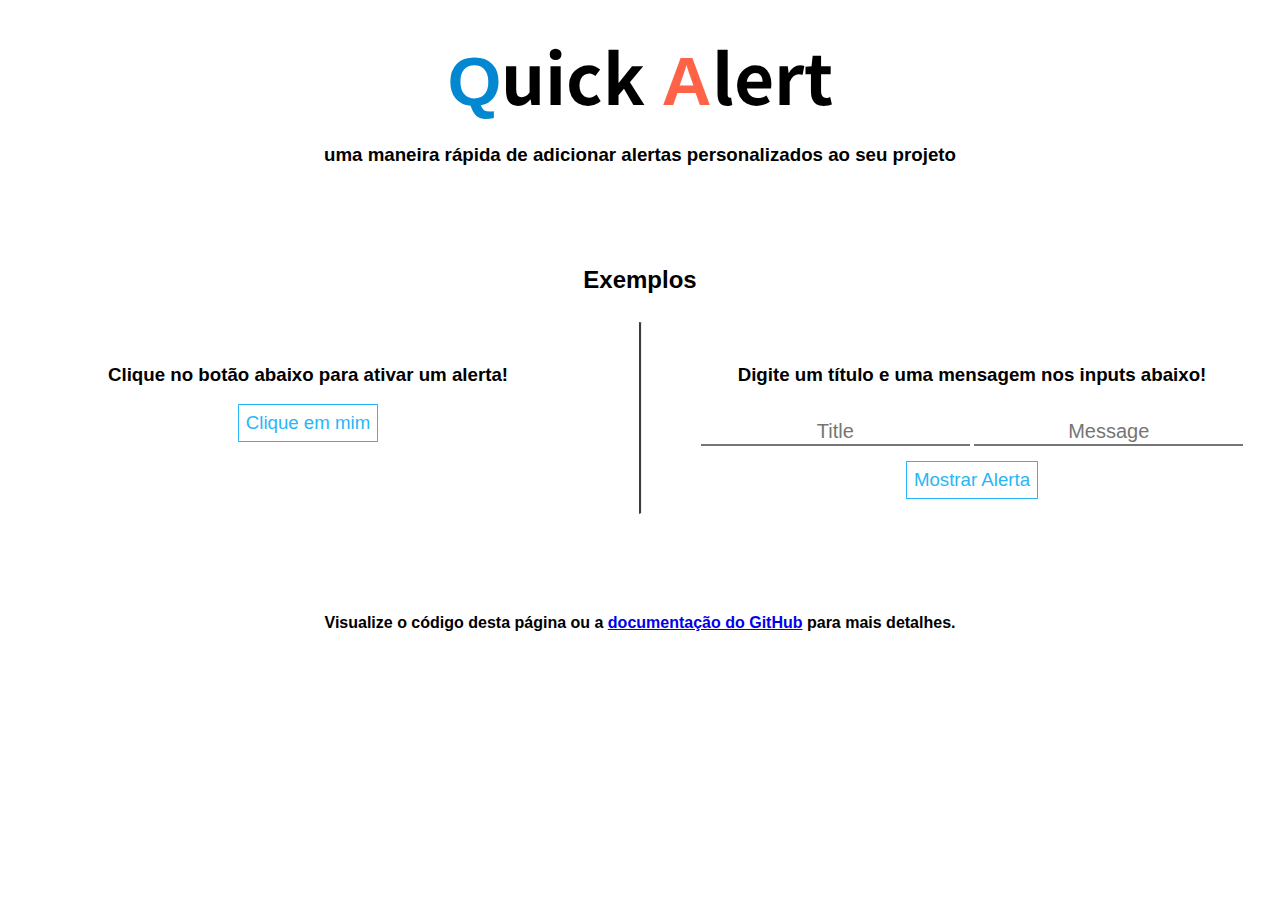
<file: demo/index.html>
<!DOCTYPE html>
<html lang="pt-BR">

<head>
    <meta name="viewport" content="width=device-width, initial-scale=1.0">
    <title>Quick Alert - demo</title>
    <script src="../quickalert.js"></script>
    <link rel="stylesheet" href="../quickalert.css">
    <link href="https://fonts.googleapis.com/css2?family=Noto+Sans+JP:wght@300&display=swap" rel="stylesheet">

    <style>
        * {
            font-family: arial;
        }

        #container {
            display: flex;
            justify-content: space-around;
        }

        .demo {
            height: 250px;
            text-align: center;
            width: 600px;
        }

        .btn {
            border-style: solid;
            border-width: 1px;
            border-radius: 0px;
            outline: 0;
            background-color: transparent;
            padding: 7px;
            font-size: 14pt;
            border-color: #29b6f6;
            color: #29b6f6;
            transition: all .2s;
        }

        .btn:hover {
            background-color: #29b6f6;
            color: white;
        }

        .btn:active {
            background-color: #2b9ed3;
        }

        .inp {

            margin: auto;
            margin-top: 15px;
            margin-bottom: 15px;
            text-align: center;
            border-top: 0;
            border-left: 0;
            border-right: 0;

            font-size: 15pt;
            outline: 0;
            border-radius: 0;
        }

        .title-margin {
            margin-top: 50px;
        }

        .line {
            border-left: solid 2px rgb(59, 59, 59);
            height: 190px;
        }

        @media (max-width: 780px) {
            .line {
                display: none;
            }

            .title-margin {
                margin-top: 10px;
            }

            #container {
                display: block;
            }

            .demo {
                width: auto;
                height: 200px;
            }

        }
    </style>
</head>

<body>
    <h1 style="font-size: 52pt; text-align: center; margin-bottom: 0px; margin-top: 25px; font-family: 'Noto Sans JP', sans-serif;">
        <span style="color: #0288d1;">Q</span>uick
        <span style="color: tomato;">A</span>lert</h1>
    <h3 style="text-align:center;"> uma maneira rápida de adicionar alertas personalizados ao seu projeto </h3>
    <h2 style="text-align: center; margin-top: 100px;">Exemplos</h2>
    <div id="container">
        <div class="demo">
            <h3 class="title-margin">Clique no botão abaixo para ativar um alerta!</h3>
            <button id="alertbtn1" class="btn">Clique em mim</button>
        </div>

        <hr class="line">

        <div class="demo">
            <h3 class="title-margin">Digite um título e uma mensagem nos inputs abaixo!</h3>
            <input type="text" id="text" class="inp" placeholder="Title">
            <input type="text" id="text2" class="inp" placeholder="Message">
            <button id="alertbtn2" onclick="showalert()" class="btn" style="display: block; margin: auto;">Mostrar Alerta</button>
        </div>
    </div>
    <h4 style="text-align: center; margin-top: 50px; margin-bottom: 20px;">Visualize o código desta página ou a <a
            href="https://github.com/Gabriel774/QuickAlert">documentação do GitHub</a> para mais detalhes.</h4>
    <script>
        /* Quick Alert é uma maneira rápida de adicionar alertas personalizados a seu projeto

        o uso do Quick Alert é muito simples, você pode passar um objeto com até quatro propriedades:

        title: O título do seu alerta.

        message: A mensagem que você deseja passar (Você pode passar como parametro um title e message, ou somente um dos dois).

        trigger: O Gatilho para o alerta, uma opção caso deseje usar um alerta de forma simples ao clicar em um botão por exemplo,
            são usados os gatilhos do JavaScript (esta propriedade é opcional).
            exemplos: "click", "mouseleave", "mouseenter"

        target: Se você definir a propriedade trigger, será necessário definir um alvo que ativara o gatilho por meio desta propriedade,
            o alvo será selecionado por meio de um querySelector, logo você tera que usar a sintaxe deste.
            exemplo: " target:'#divTarget' "

        Ambas as propriedades trigger e targets são opcionais, você pode usar somente as propriedades title e message*/


        //Uso Simples
        new quickal({
            title: "Este é um alerta do Quick Alert :D :D",
            message: "Uma maneira rápida de adicionar alertas personalizados ao seu projeto!",
            trigger: "click",
            target: "#alertbtn1"
        })

        //Uso personalizado
        function showalert() {
            const txt2 = document.querySelector("#text2")
            const txt = document.querySelector("#text")
            if (txt.value.length == 0 && txt2.value.length == 0) {
                new quickal({
                    title: "Erro",
                    message: "Nenhum texto foi inserido :("
                })
            } else {
                new quickal({
                    title: txt.value,
                    message: txt2.value
                })
            }
        }
    </script>
</body>

</html>
</file>
<file: quickalert.css>
.divmessage {
    position: fixed;
    width: 65%;
    height: 250px; /* you can edit the message height here! */
    background-color: white;
    top: 50px;
    text-align: center;
    animation-name: divmessagefade;
    animation-duration: .5s;
    padding: 50px;
    border-radius: 10px;
    font-size: 14pt;
    pointer-events: all;
    user-select: text;
}

#almaindiv {
    display: flex;
    justify-content: center;
}

.albtn {
    position: absolute;
    bottom: 15px;
    right: 20px;
    border-style: solid;
    border-width: 1px;
    border-radius: 0px;
    outline: 0;
    background-color: transparent;
    padding: 7px;
    width: 50px;
    font-size: 10pt;
    border-color: #29b6f6;
    color: #29b6f6;
    transition: all .2s;
}

.albtn:hover {
    background-color: #29b6f6;
    color: white;
}

.albtn:active {
    background-color: #2b9ed3;
}

#backg {
    position: fixed;
    top: 0;
    right: 0;
    left: 0;
    bottom: 0;
    background-color: rgba(0, 0, 0, 0.301);
}

@media (max-width: 720px) {
    .divmessage {
        width: 75%;
        font-size: 12pt;
        padding: 20px;
    }
}

@keyframes divmessagefade {
    from {
        top: 20px;
        opacity: 0;
    }
    to {
        opacity: 1;
        bottom: 0px;
    }
}
</file>
